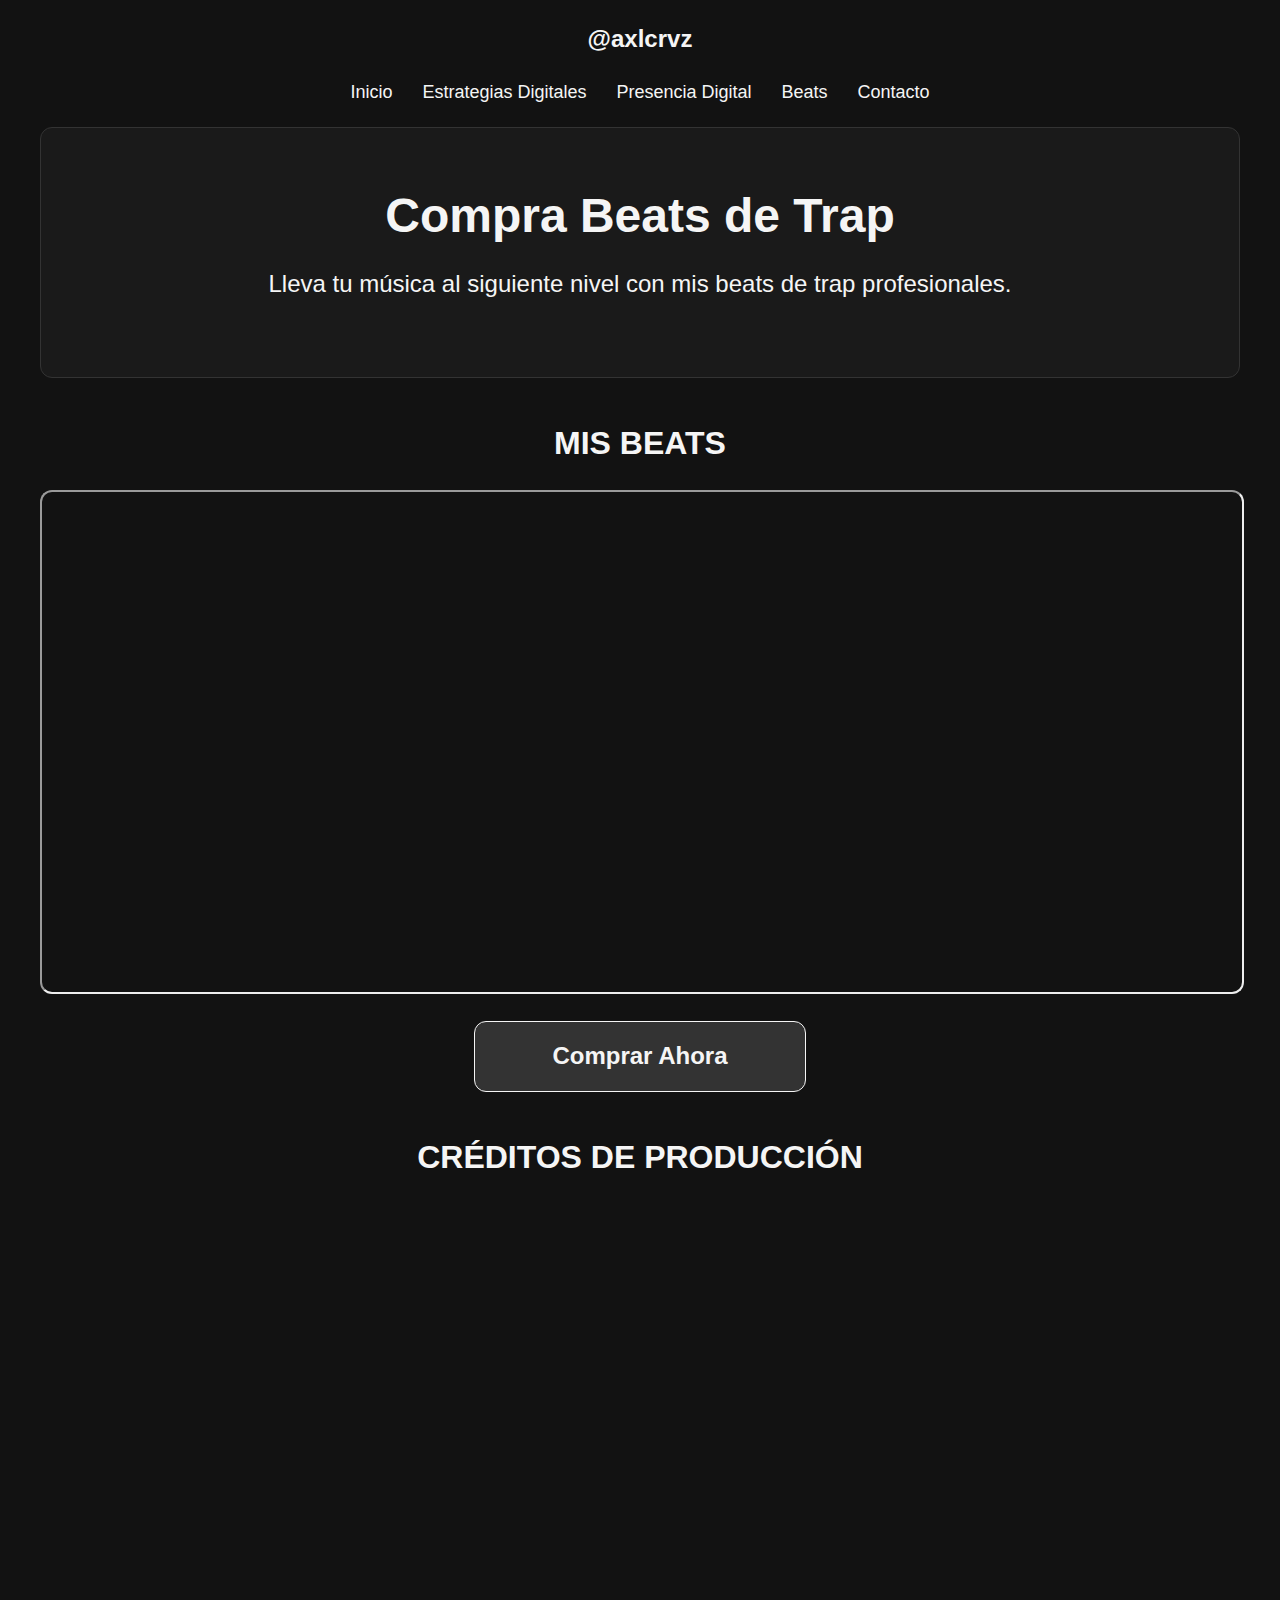
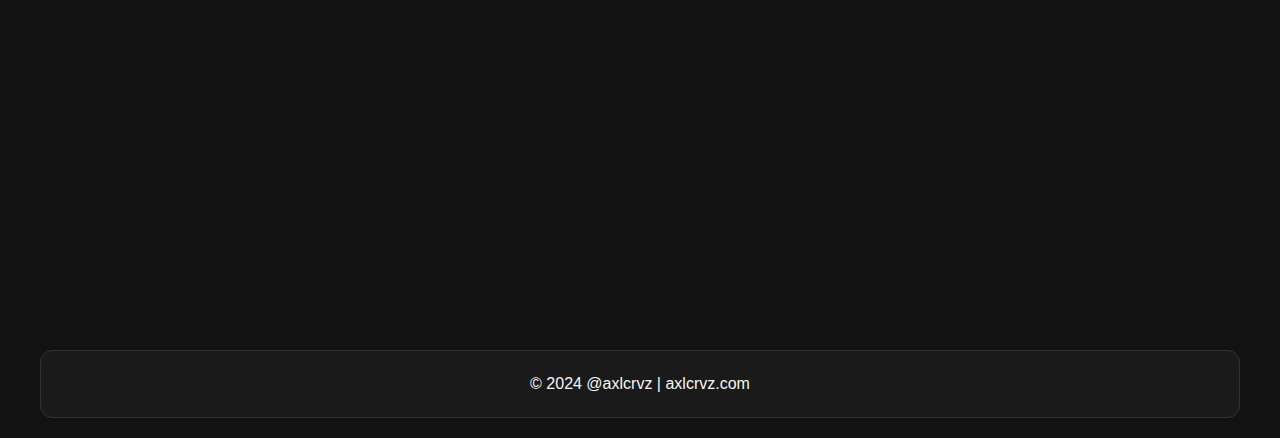
<file: beats.html>
<!DOCTYPE html>
<html lang="es">
<head>
    <meta charset="UTF-8">
    <meta name="viewport" content="width=device-width, initial-scale=1.0">
    <title>Beats</title>
  <link rel="stylesheet" href="styles.css">


</head>
<body>
    <div class="container">
                <!-- Profile Section -->
        <div class="profile">
            <h2>@axlcrvz</h2>
        </div>
                <!-- Navigation Section -->
        <nav class="nav">
            <a href="index.html">Inicio</a>
            <a href="estrategias-digitales.html">Estrategias Digitales</a>
            <a href="presencia-digital.html">Presencia Digital</a>
            <a href="beats.html">Beats</a>
            <a href="contacto.html">Contacto</a>
        </nav>
        <!-- Header Section -->
        <header class="header">
            <h1>Compra Beats de Trap</h1>
            <p>Lleva tu música al siguiente nivel con mis beats de trap profesionales.</p>
        </header>

        <!-- Beats Section -->
        <section>
            <h2 class="section-title">Mis Beats</h2>
            <div class="embed-container">
                <!-- Embed your beat marketplace profile link here -->
                <iframe style="border-radius:12px" src="https://player.beatstars.com/?storeId=100965" width="100%" height="500" style="max-width:100%;"> -- none -- </iframe>
            </div>
        </section>

        <!-- Call to Action Section -->
        <a href="https://api.whatsapp.com/send?phone=+5214421447791&text=¡Hola!%20Me%20interesa%20comprar%20un%20beat." class="cta-button">Comprar Ahora</a>

        <!-- Production Credits Section -->
        <section>
            <h2 class="section-title">Créditos de Producción</h2>
            <div class="embed-container">
                <!-- Embed your Spotify playlist link here -->
                <iframe style="border-radius:12px" src="https://open.spotify.com/embed/playlist/4v0XbpJbXsgPXzanIOo1yQ?utm_source=generator&theme=0" width="100%" height="700" frameBorder="0" allowfullscreen="" allow="autoplay; clipboard-write; encrypted-media; fullscreen; picture-in-picture" loading="lazy"></iframe>
            </div>
        </section>

       
        <!-- Footer Section -->
        <footer class="footer">
            <p>&copy; 2024 @axlcrvz | axlcrvz.com</p>
        </footer>
    </div>
</body>
</html>
</file>
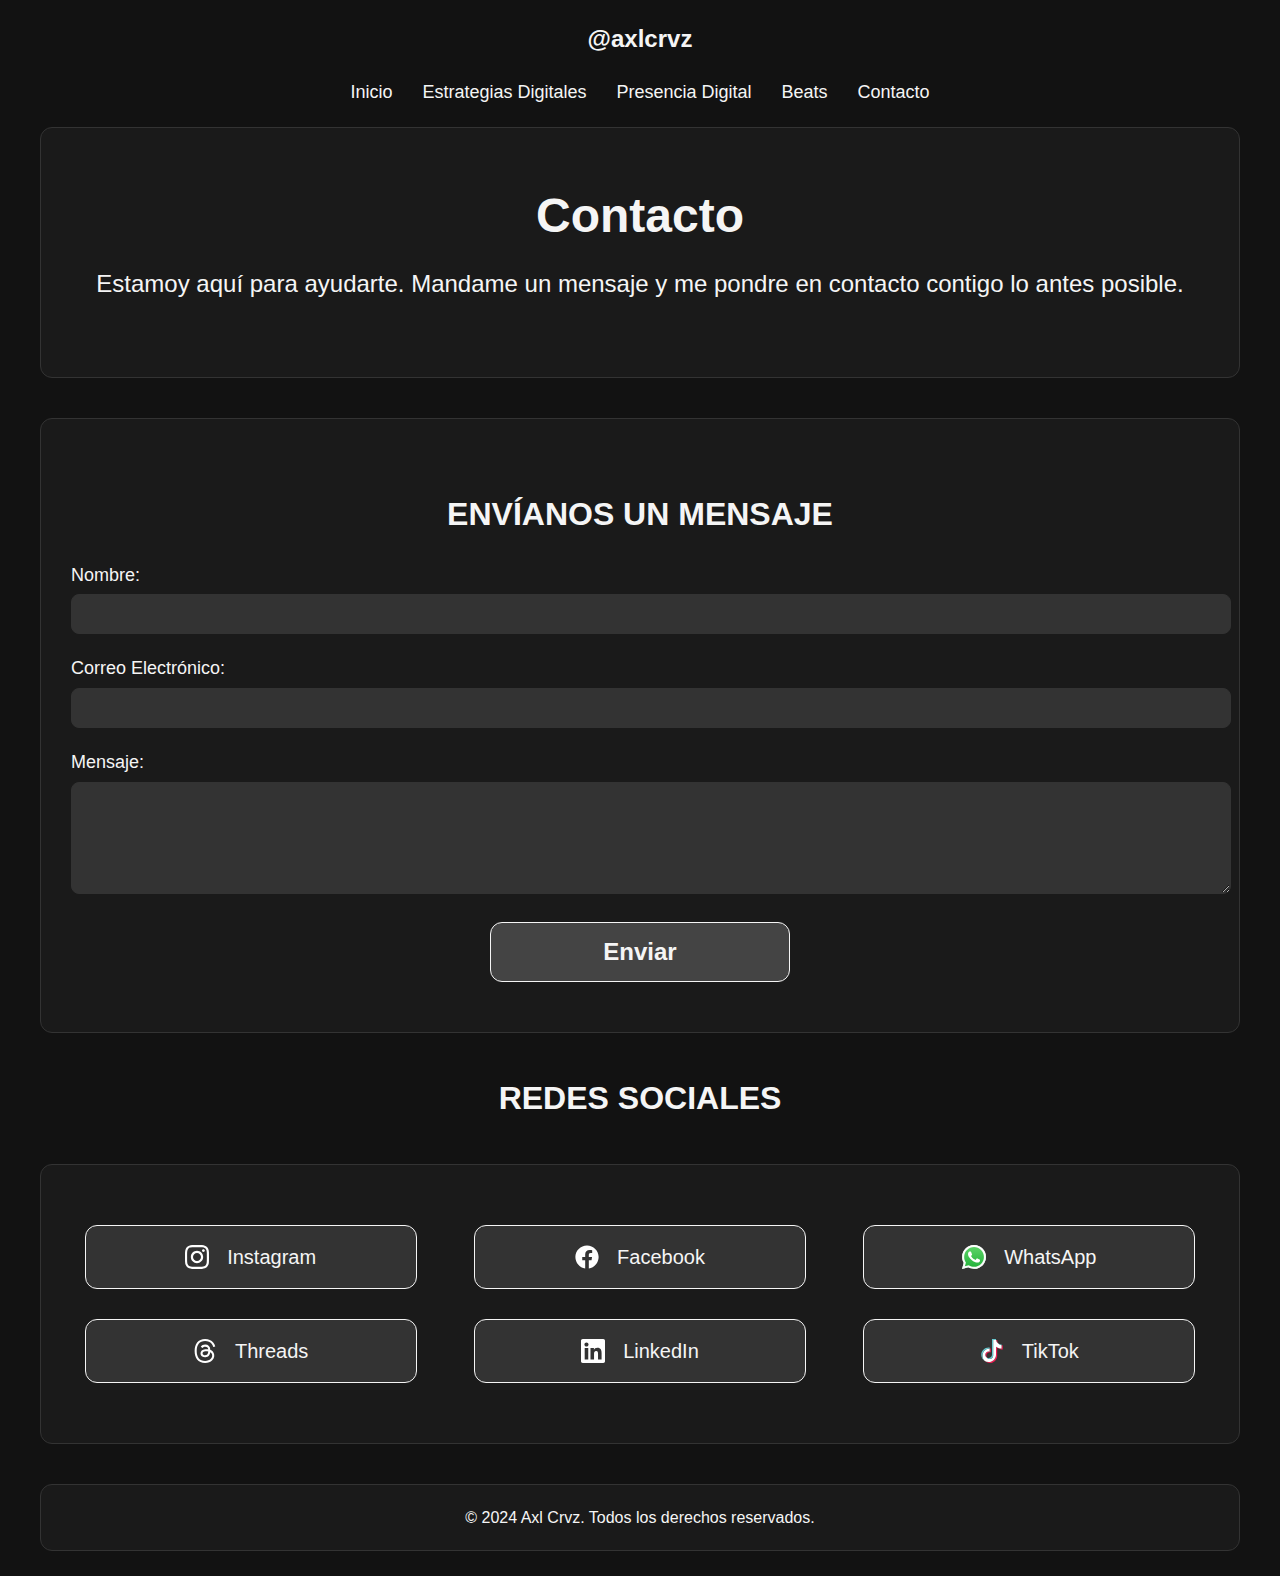
<file: contacto.html>
<!DOCTYPE html>
<html lang="es">
<head>
    <meta charset="UTF-8">
    <meta name="viewport" content="width=device-width, initial-scale=1.0">
    <title>Contacto</title>
    <link rel="stylesheet" href="styles.css">
    <style>
            .contact-form {
            background-color: #1a1a1a;
            border-radius: 12px;
            padding: 30px;
            margin: 40px 0;
            border: 1px solid #333;
        }
        .contact-form h2 {
            font-size: 32px;
            margin-bottom: 20px;
            color: #f5f5f5;
            text-align: center;
            text-transform: uppercase;
        }
        .form-group {
            margin-bottom: 20px;
        }
        .form-group label {
            display: block;
            font-size: 18px;
            margin-bottom: 5px;
            color: #f5f5f5;
        }
        .form-group input,
        .form-group textarea {
            width: 100%;
            padding: 10px;
            font-size: 16px;
            border: 1px solid #333;
            border-radius: 8px;
            background-color: #333;
            color: #f5f5f5;
        }
        .form-group input:focus,
        .form-group textarea:focus {
            outline: none;
            border-color: #555;
        }
        .cta-button {
            display: block;
            width: 100%;
            padding: 15px;
            text-align: center;
            background-color: #444;
            color: #f5f5f5;
            text-decoration: none;
            border-radius: 12px;
            font-size: 24px;
            font-weight: bold;
            border: 1px solid #f5f5f5;
            transition: background-color 0.3s ease;
        }
        .cta-button:hover {
            background-color: #555;
        }
        </style>
</head>
<body>
    <div class="container">
                        <!-- Profile Section -->
        <div class="profile">
            <h2>@axlcrvz</h2>
        </div>
                <nav class="nav">
            <a href="index.html">Inicio</a>
            <a href="estrategias-digitales.html">Estrategias Digitales</a>
            <a href="presencia-digital.html">Presencia Digital</a>
            <a href="beats.html">Beats</a>
            <a href="contacto.html">Contacto</a>
        </nav>
        <header class="header">
            <h1>Contacto</h1>
            <p>Estamoy aquí para ayudarte. Mandame un mensaje y me pondre en contacto contigo lo antes posible.</p>
        </header>

        <section class="contact-form">
            <h2 class="section-title">Envíanos un mensaje</h2>
            <form action="mailto:tuemail@ejemplo.com" method="post" enctype="text/plain">
                <div class="form-group">
                    <label for="name">Nombre:</label>
                    <input type="text" id="name" name="name" required>
                </div>
                <div class="form-group">
                    <label for="email">Correo Electrónico:</label>
                    <input type="email" id="email" name="email" required>
                </div>
                <div class="form-group">
                    <label for="message">Mensaje:</label>
                    <textarea id="message" name="message" rows="5" required></textarea>
                </div>
                <button type="submit" class="cta-button">Enviar</button>
            </form>
            </section>

                <!-- Social Media Section -->
        <section>
            <h2 class="section-title">REDES SOCIALES</h2>
        </section>

                <section class="socials">
            <a href="https://www.instagram.com/axlcrvz" target="_blank" class="social-button"><img class="icon" src="icons/instagram.svg">Instagram</a>
            <a href="https://www.facebook.com/axlcrvz" target="_blank" class="social-button"><img class="icon" src="icons/facebook.svg">Facebook</a>
            <a href="https://wa.me/1234567890" target="_blank" class="social-button"><img class="icon" src="icons/whatsapp.svg">WhatsApp</a>
            <a href="https://www.threads.net/axlcrvz" target="_blank" class="social-button"><img class="icon" src="icons/threads.svg">Threads</a>
            <a href="https://www.linkedin.com/in/axlcrvz" target="_blank" class="social-button"><img class="icon" src="icons/linkedin.svg">LinkedIn</a>
            <a href="https://www.tiktok.com/@axlcrvz" target="_blank" class="social-button"><img class="icon" src="icons/tiktok.svg">TikTok</a>
        </section>

        <footer class="footer">
            <p>&copy; 2024 Axl Crvz. Todos los derechos reservados.</p>
        </footer>
    </div>

</body>
</html>
</file>
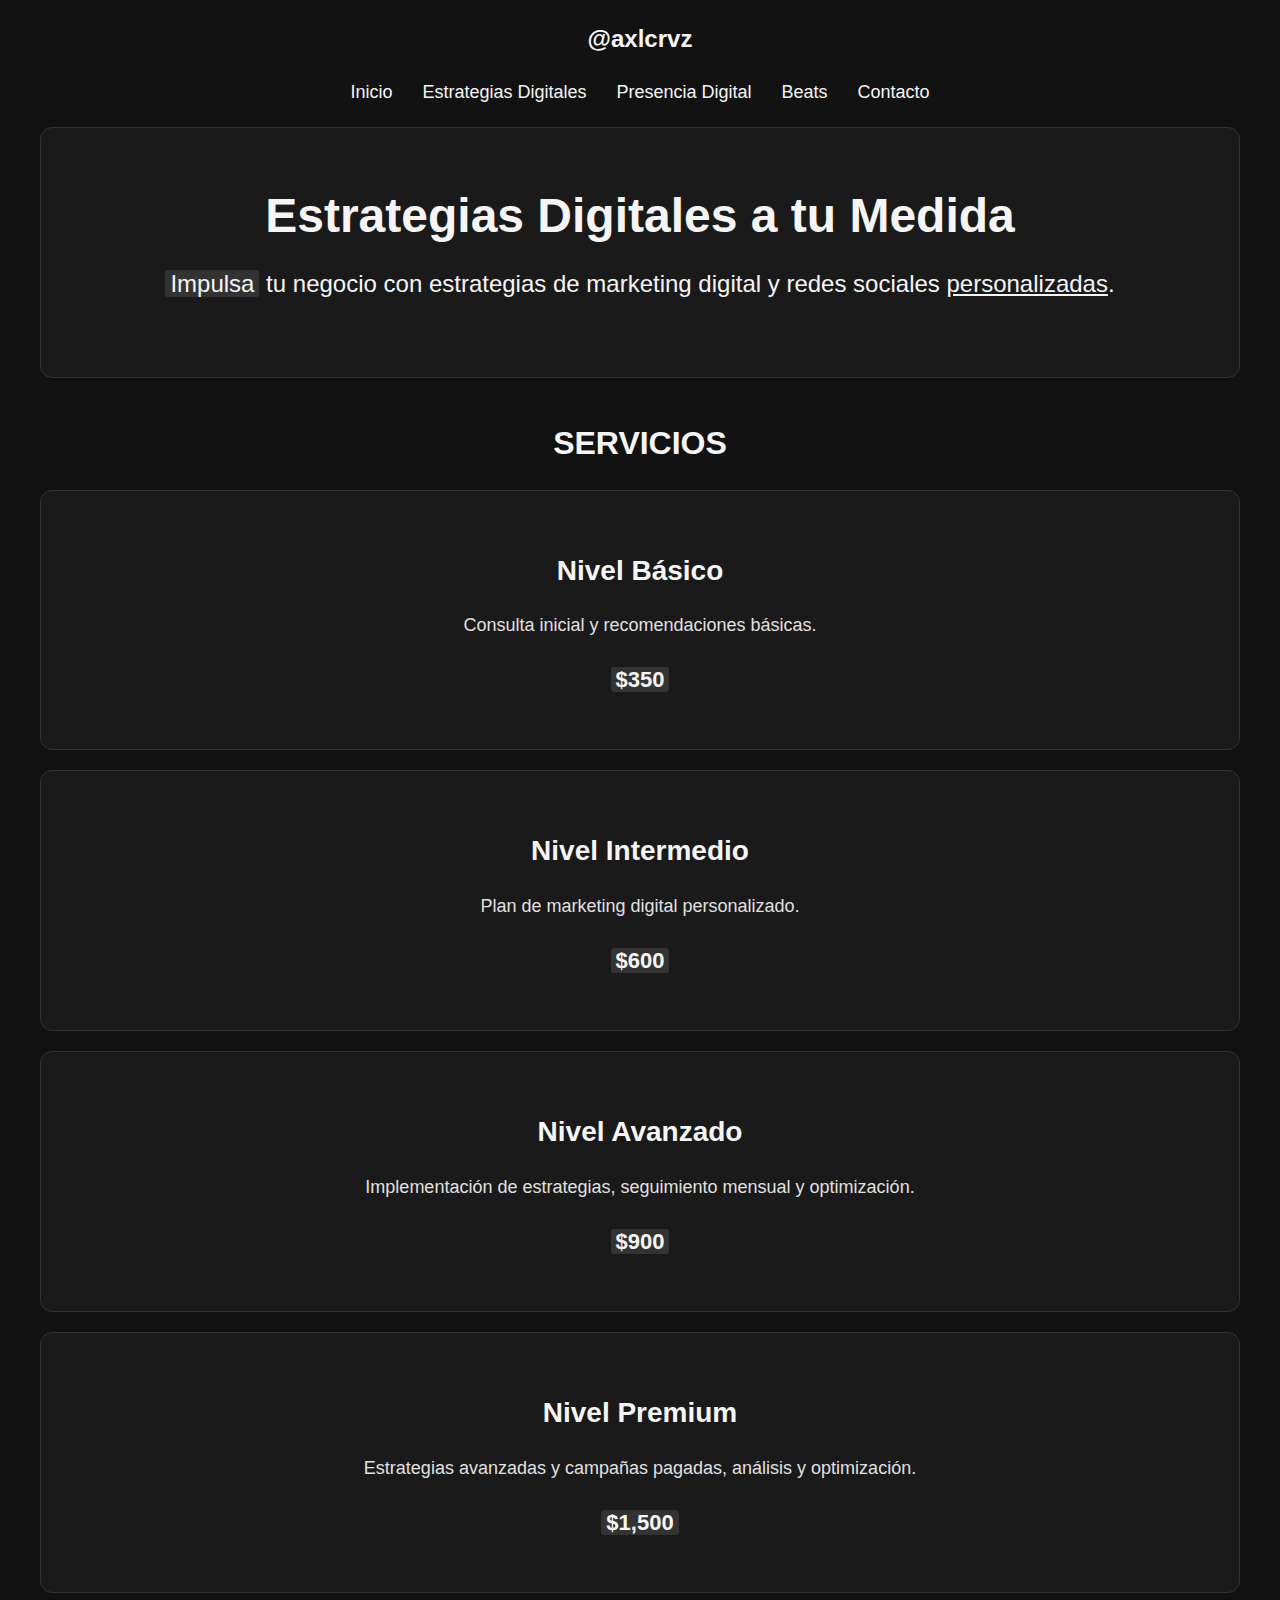
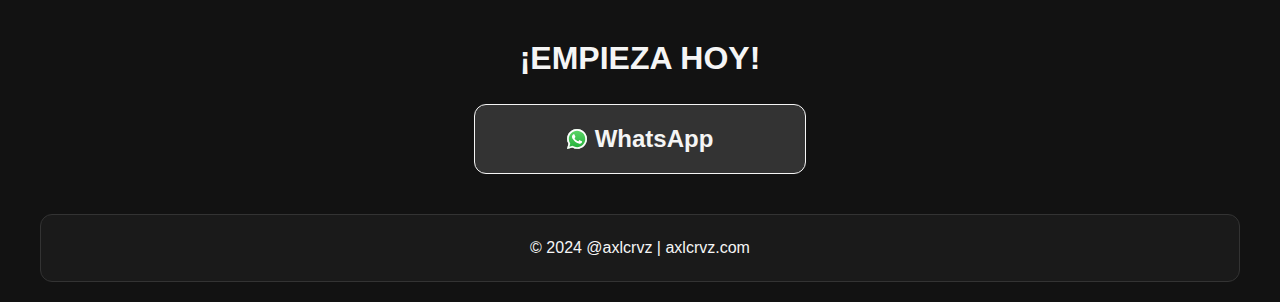
<file: estrategias-digitales.html>
<!DOCTYPE html>
<html lang="es">
<head>
    <meta charset="UTF-8">
    <meta name="viewport" content="width=device-width, initial-scale=1.0">
    <title>Estrategias Digitales a tu Medida</title>
    <link rel="stylesheet" href="styles.css">
</head>
<body>
    <div class="container">
        <!-- Profile Section -->
        <div class="profile">
            <h2>@axlcrvz</h2>
        </div>
                <!-- Navigation Section -->
        <nav class="nav">
            <a href="index.html">Inicio</a>
            <a href="estrategias-digitales.html">Estrategias Digitales</a>
            <a href="presencia-digital.html">Presencia Digital</a>
            <a href="beats.html">Beats</a>
            <a href="contacto.html">Contacto</a>
        </nav>
        <!-- Header Section -->
        <header class="header">
            <h1>Estrategias Digitales a tu Medida</h1>
            <p><span class="highlight">Impulsa</span> tu negocio con estrategias de marketing digital y redes sociales <span class="underline">personalizadas</span>.</p>
        </header>

        <!-- Services Section -->
        <section>
            <h2 class="section-title">Servicios</h2>
            <div class="service">
                <h3 class="service-title">Nivel Básico</h3>
                <p class="service-description">Consulta inicial y recomendaciones básicas.</p>
                <p class="service-price"><span class="highlight">$350</span></p>
            </div>
            <div class="service">
                <h3 class="service-title">Nivel Intermedio</h3>
                <p class="service-description">Plan de marketing digital personalizado.</p>
                <p class="service-price"><span class="highlight">$600</span></p>
            </div>
            <div class="service">
                <h3 class="service-title">Nivel Avanzado</h3>
                <p class="service-description">Implementación de estrategias, seguimiento mensual y optimización.</p>
                <p class="service-price"><span class="highlight">$900</span></p>
            </div>
            <div class="service">
                <h3 class="service-title">Nivel Premium</h3>
                <p class="service-description">Estrategias avanzadas y campañas pagadas, análisis y optimización.</p>
                <p class="service-price"><span class="highlight">$1,500</span></p>
            </div>
        </section>

        <!-- Call to Action Section -->
        <section>
            <h2 class="section-title">¡EMPIEZA HOY!</h2>
            <a href="mailto:info@tuempresa.com" class="cta-button"><img class="icon" src="icons/whatsapp.svg">WhatsApp</a>
        </section>

        <!-- Footer Section -->
        <footer class="footer">
            <p>&copy; 2024 @axlcrvz | axlcrvz.com</p>
        </footer>
    </div>
</body>
</html>
</file>
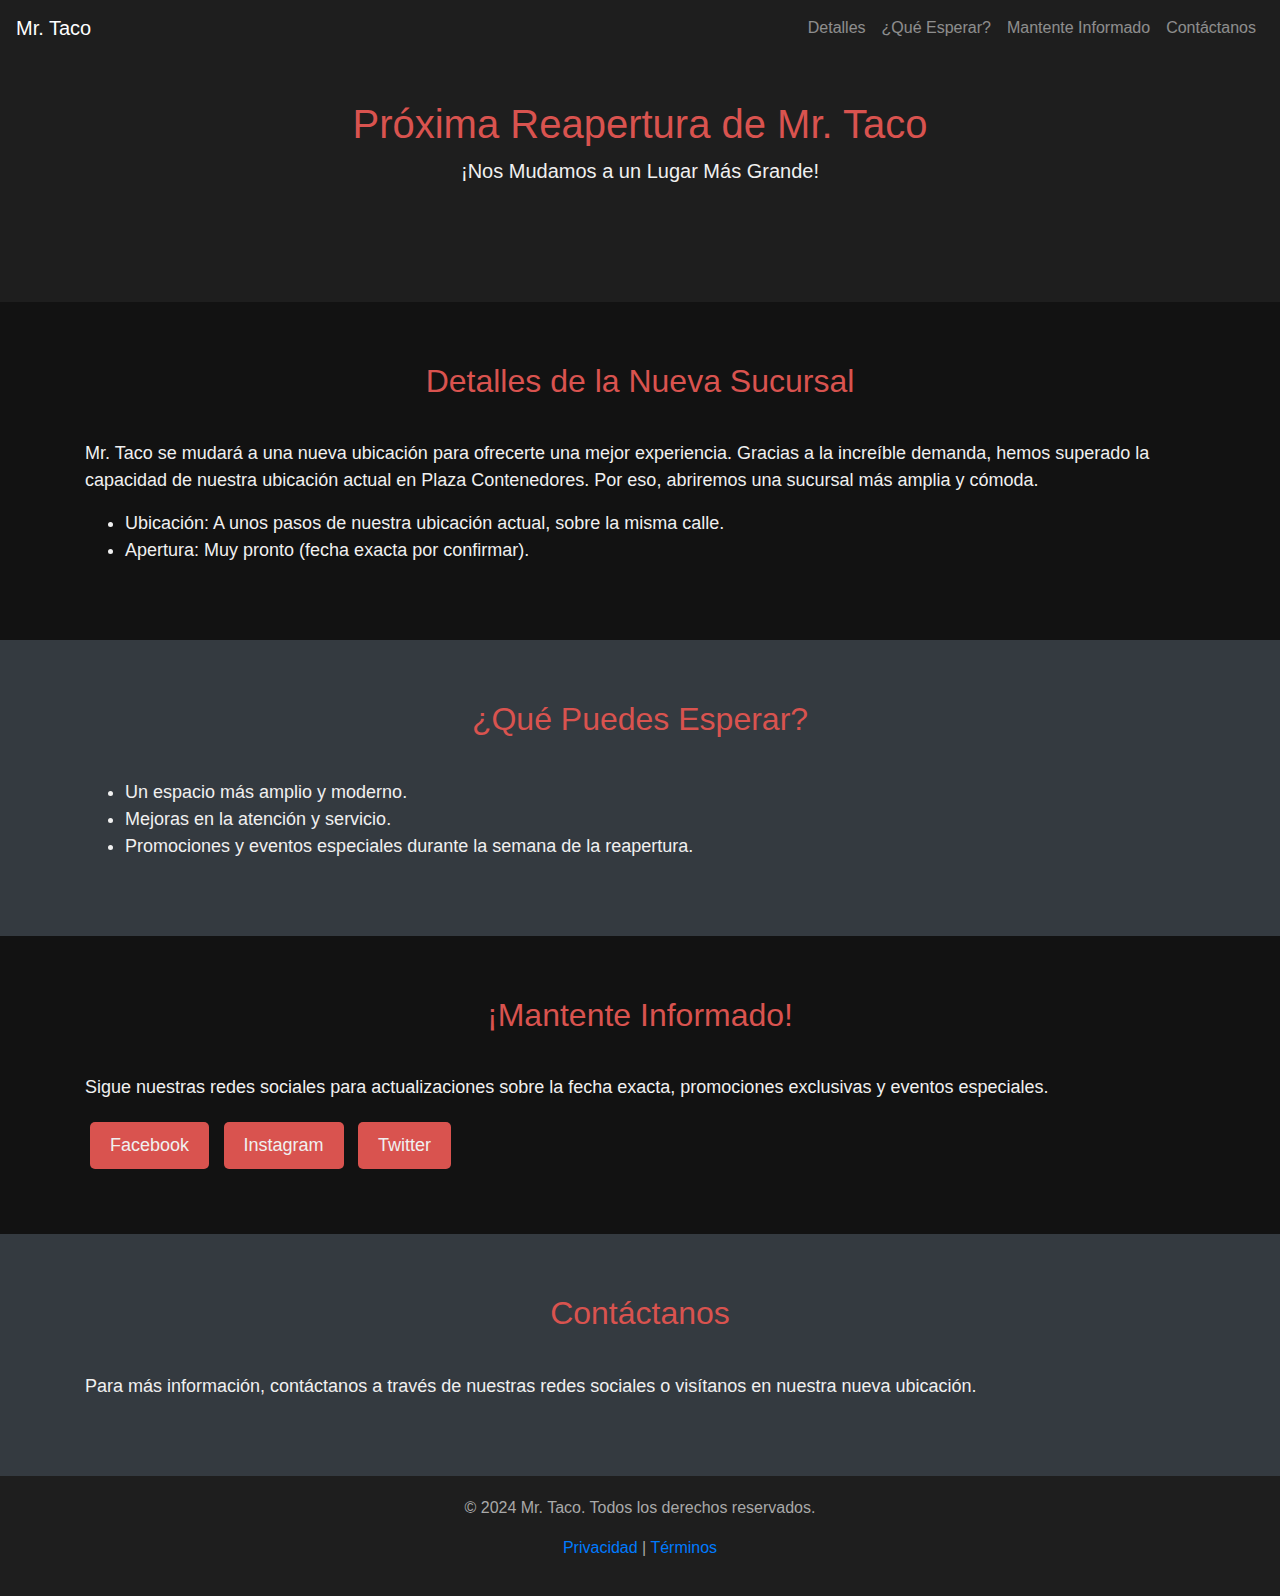
<file: mrtaco.html>
<!DOCTYPE html>
<html lang="es">
<head>
    <meta charset="UTF-8">
    <meta name="viewport" content="width=device-width, initial-scale=1.0">
    <title>Próxima Reapertura de Mr. Taco</title>
    <link rel="stylesheet" href="https://stackpath.bootstrapcdn.com/bootstrap/4.5.2/css/bootstrap.min.css">
    <style>
        body {
            background-color: #121212;
            color: #f0f0f0;
            font-family: -apple-system, BlinkMacSystemFont, 'Segoe UI', Roboto, Helvetica, Arial, sans-serif;
        }
        .navbar {
            background-color: #1e1e1e;
        }
        .navbar-brand {
            color: #d9534f;
        }
        .navbar-nav .nav-link {
            color: #f0f0f0;
        }
        .hero {
            background-color: #1e1e1e;
            padding: 100px 0;
            text-align: center;
        }
        .hero h1 {
            color: #d9534f;
        }
        .section {
            padding: 60px 0;
        }
        .section h2 {
            color: #d9534f;
            margin-bottom: 40px;
            text-align: center;
        }
        .section p, .section ul {
            font-size: 18px;
        }
        .social-media a {
            display: inline-block;
            padding: 10px 20px;
            margin: 5px;
            color: #f0f0f0;
            background-color: #d9534f;
            border-radius: 5px;
            text-decoration: none;
            font-size: 18px;
            transition: background-color 0.3s;
        }
        .social-media a:hover {
            background-color: #c9473c;
        }
        footer {
            background-color: #1e1e1e;
            padding: 20px;
            text-align: center;
        }
        footer p {
            color: #a9a9a9;
        }
    </style>
</head>
<body data-spy="scroll" data-target="#navbar" data-offset="70">
    <nav class="navbar navbar-expand-lg navbar-dark fixed-top" id="navbar">
        <a class="navbar-brand" href="#">Mr. Taco</a>
        <button class="navbar-toggler" type="button" data-toggle="collapse" data-target="#navbarNav" aria-controls="navbarNav" aria-expanded="false" aria-label="Toggle navigation">
            <span class="navbar-toggler-icon"></span>
        </button>
        <div class="collapse navbar-collapse" id="navbarNav">
            <ul class="navbar-nav ml-auto">
                <li class="nav-item"><a class="nav-link" href="#details">Detalles</a></li>
                <li class="nav-item"><a class="nav-link" href="#expect">¿Qué Esperar?</a></li>
                <li class="nav-item"><a class="nav-link" href="#stay-informed">Mantente Informado</a></li>
                <li class="nav-item"><a class="nav-link" href="#contact">Contáctanos</a></li>
            </ul>
        </div>
    </nav>

    <div class="hero" id="hero">
        <div class="container">
            <h1>Próxima Reapertura de Mr. Taco</h1>
            <p class="lead">¡Nos Mudamos a un Lugar Más Grande!</p>
        </div>
    </div>

    <div class="section" id="details">
        <div class="container">
            <h2>Detalles de la Nueva Sucursal</h2>
            <p>Mr. Taco se mudará a una nueva ubicación para ofrecerte una mejor experiencia. Gracias a la <span class="highlight">increíble demanda</span>, hemos superado la capacidad de nuestra ubicación actual en Plaza Contenedores. Por eso, abriremos una <span class="highlight">sucursal más amplia y cómoda</span>.</p>
            <ul>
                <li><span class="bold underline">Ubicación:</span> A unos pasos de nuestra ubicación actual, sobre la misma calle.</li>
                <li><span class="bold underline">Apertura:</span> Muy pronto (fecha exacta por confirmar).</li>
            </ul>
        </div>
    </div>

    <div class="section bg-dark" id="expect">
        <div class="container">
            <h2>¿Qué Puedes Esperar?</h2>
            <ul>
                <li>Un espacio más <span class="highlight">amplio y moderno</span>.</li>
                <li>Mejoras en la <span class="highlight">atención y servicio</span>.</li>
                <li><span class="highlight">Promociones</span> y <span class="highlight">eventos especiales</span> durante la semana de la reapertura.</li>
            </ul>
        </div>
    </div>

    <div class="section" id="stay-informed">
        <div class="container">
            <h2>¡Mantente Informado!</h2>
            <p>Sigue nuestras redes sociales para actualizaciones sobre la fecha exacta, promociones exclusivas y eventos especiales.</p>
            <div class="social-media">
                <a href="https://facebook.com" target="_blank">Facebook</a>
                <a href="https://instagram.com" target="_blank">Instagram</a>
                <a href="https://twitter.com" target="_blank">Twitter</a>
            </div>
        </div>
    </div>

    <div class="section bg-dark" id="contact">
        <div class="container">
            <h2>Contáctanos</h2>
            <p>Para más información, contáctanos a través de nuestras redes sociales o visítanos en nuestra nueva ubicación.</p>
        </div>
    </div>

    <footer>
        <p>&copy; 2024 Mr. Taco. Todos los derechos reservados.</p>
        <p><a href="#">Privacidad</a> | <a href="#">Términos</a></p>
    </footer>

    <script src="https://code.jquery.com/jquery-3.5.1.slim.min.js"></script>
    <script src="https://cdn.jsdelivr.net/npm/@popperjs/core@2.5.4/dist/umd/popper.min.js"></script>
    <script src="https://stackpath.bootstrapcdn.com/bootstrap/4.5.2/js/bootstrap.min.js"></script>
</body>
</html>
</file>
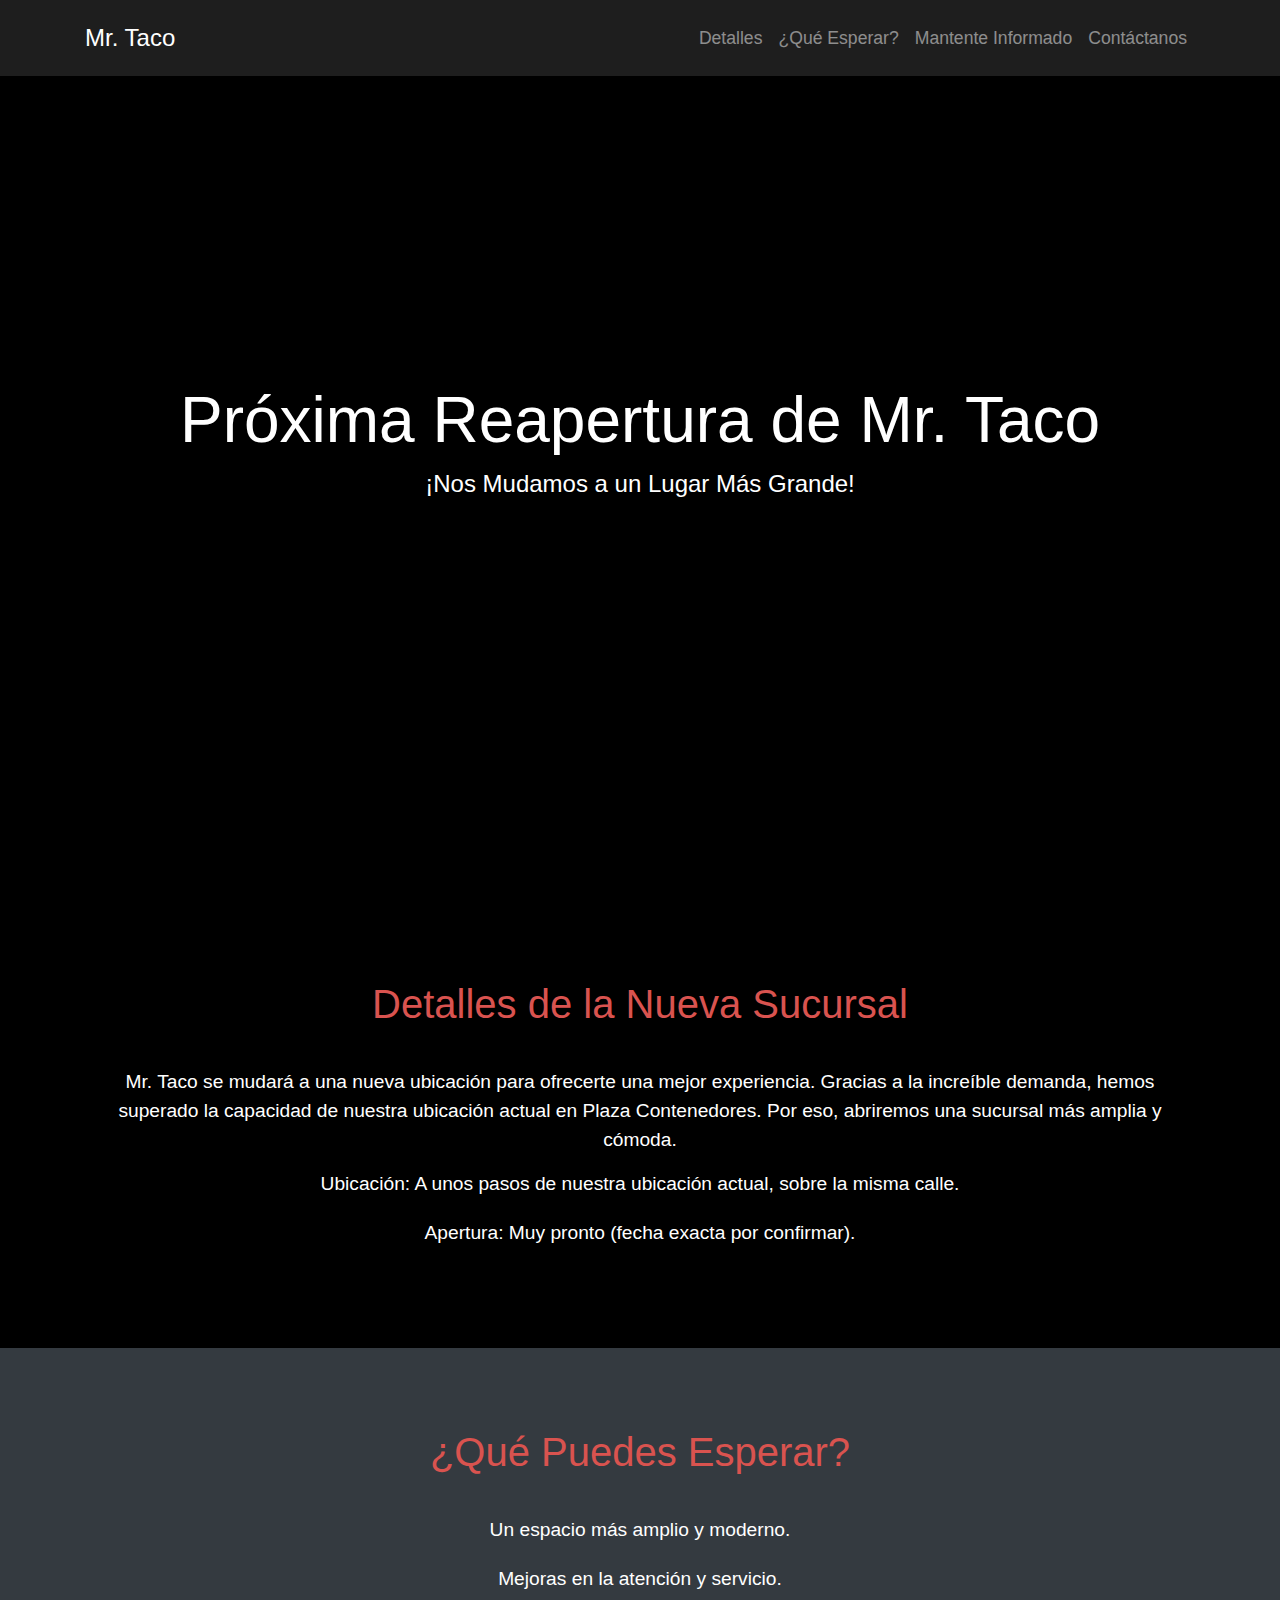
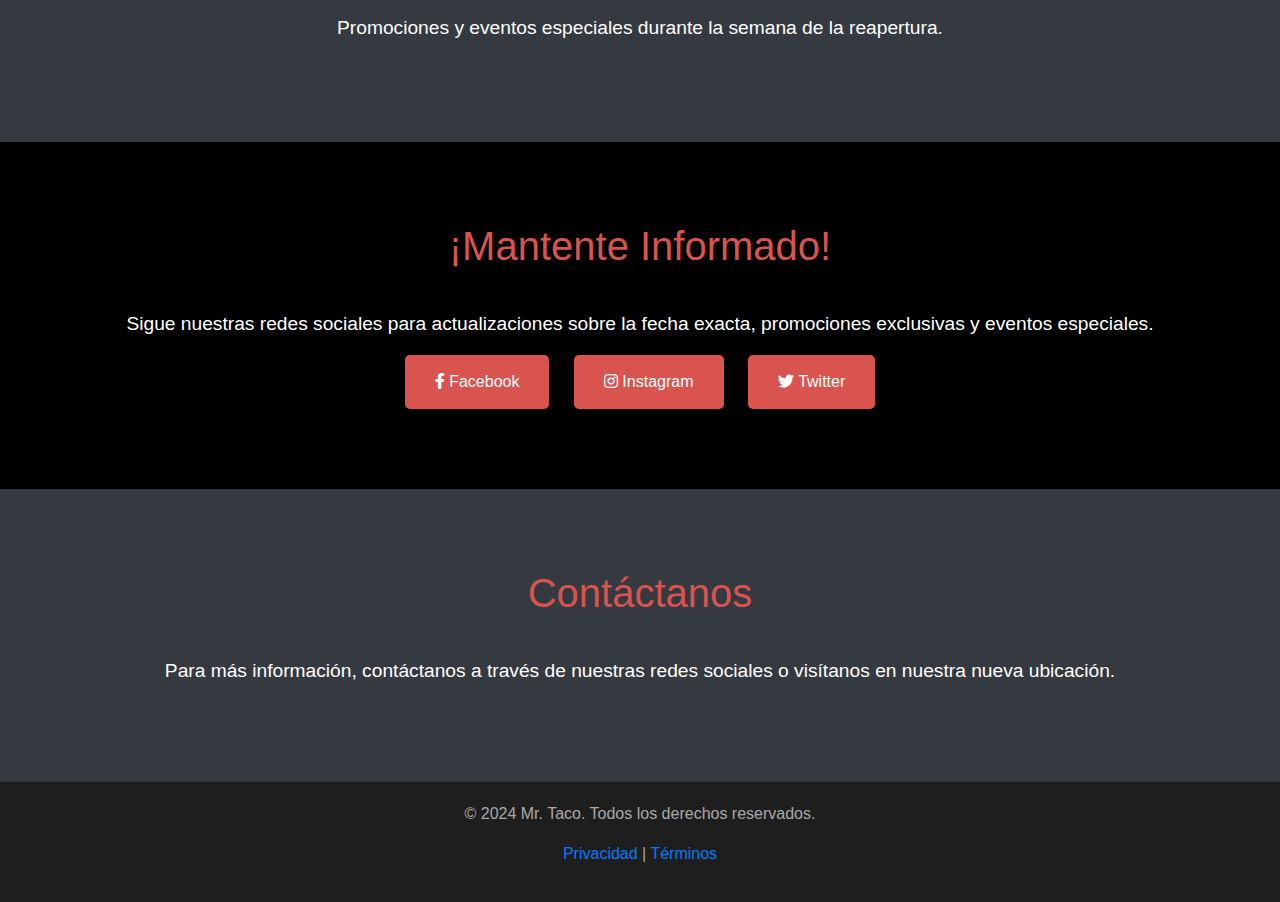
<file: mrtaco2.html>
<!DOCTYPE html>
<html lang="es">
<head>
    <meta charset="UTF-8">
    <meta name="viewport" content="width=device-width, initial-scale=1.0">
    <title>Próxima Reapertura de Mr. Taco</title>
    <link rel="stylesheet" href="https://cdnjs.cloudflare.com/ajax/libs/font-awesome/5.15.3/css/all.min.css">
    <link rel="stylesheet" href="https://stackpath.bootstrapcdn.com/bootstrap/4.5.2/css/bootstrap.min.css">
    <style>
        body {
            background-color: #000;
            color: #fff;
            font-family: 'Helvetica Neue', Helvetica, Arial, sans-serif;
        }
        .navbar {
            background-color: #1e1e1e;
            padding: 15px 0;
        }
        .navbar-brand {
            color: #d9534f;
            font-size: 1.5rem;
        }
        .navbar-nav .nav-link {
            color: #f0f0f0;
            font-size: 1.1rem;
        }
        .hero {
            background: url('https://via.placeholder.com/1920x1080') no-repeat center center;
            background-size: cover;
            height: 100vh;
            display: flex;
            align-items: center;
            justify-content: center;
            text-align: center;
        }
        .hero h1 {
            color: #fff;
            font-size: 4rem;
            text-shadow: 2px 2px 4px rgba(0, 0, 0, 0.8);
        }
        .hero p {
            font-size: 1.5rem;
        }
        .section {
            padding: 80px 0;
            text-align: center;
        }
        .section h2 {
            color: #d9534f;
            margin-bottom: 40px;
            font-size: 2.5rem;
        }
        .section p, .section ul {
            font-size: 1.2rem;
        }
        .section ul {
            list-style: none;
            padding: 0;
        }
        .section ul li {
            margin-bottom: 20px;
        }
        .social-media a {
            display: inline-block;
            margin: 0 10px;
            padding: 15px 30px;
            color: #fff;
            background-color: #d9534f;
            border-radius: 5px;
            text-decoration: none;
            transition: background-color 0.3s;
        }
        .social-media a:hover {
            background-color: #c7473c;
        }
        footer {
            background-color: #1e1e1e;
            padding: 20px;
            text-align: center;
        }
        footer p {
            color: #a9a9a9;
        }
    </style>
</head>
<body data-spy="scroll" data-target="#navbar" data-offset="70">
    <nav class="navbar navbar-expand-lg navbar-dark fixed-top" id="navbar">
        <div class="container">
            <a class="navbar-brand" href="#">Mr. Taco</a>
            <button class="navbar-toggler" type="button" data-toggle="collapse" data-target="#navbarNav" aria-controls="navbarNav" aria-expanded="false" aria-label="Toggle navigation">
                <span class="navbar-toggler-icon"></span>
            </button>
            <div class="collapse navbar-collapse" id="navbarNav">
                <ul class="navbar-nav ml-auto">
                    <li class="nav-item"><a class="nav-link" href="#details">Detalles</a></li>
                    <li class="nav-item"><a class="nav-link" href="#expect">¿Qué Esperar?</a></li>
                    <li class="nav-item"><a class="nav-link" href="#stay-informed">Mantente Informado</a></li>
                    <li class="nav-item"><a class="nav-link" href="#contact">Contáctanos</a></li>
                </ul>
            </div>
        </div>
    </nav>

    <div class="hero" id="hero">
        <div class="container">
            <h1>Próxima Reapertura de Mr. Taco</h1>
            <p class="lead">¡Nos Mudamos a un Lugar Más Grande!</p>
        </div>
    </div>

    <div class="section" id="details">
        <div class="container">
            <h2>Detalles de la Nueva Sucursal</h2>
            <p>Mr. Taco se mudará a una nueva ubicación para ofrecerte una mejor experiencia. Gracias a la <span class="highlight">increíble demanda</span>, hemos superado la capacidad de nuestra ubicación actual en Plaza Contenedores. Por eso, abriremos una <span class="highlight">sucursal más amplia y cómoda</span>.</p>
            <ul>
                <li><span class="bold underline">Ubicación:</span> A unos pasos de nuestra ubicación actual, sobre la misma calle.</li>
                <li><span class="bold underline">Apertura:</span> Muy pronto (fecha exacta por confirmar).</li>
            </ul>
        </div>
    </div>

    <div class="section bg-dark" id="expect">
        <div class="container">
            <h2>¿Qué Puedes Esperar?</h2>
            <ul>
                <li>Un espacio más <span class="highlight">amplio y moderno</span>.</li>
                <li>Mejoras en la <span class="highlight">atención y servicio</span>.</li>
                <li><span class="highlight">Promociones</span> y <span class="highlight">eventos especiales</span> durante la semana de la reapertura.</li>
            </ul>
        </div>
    </div>

    <div class="section" id="stay-informed">
        <div class="container">
            <h2>¡Mantente Informado!</h2>
            <p>Sigue nuestras redes sociales para actualizaciones sobre la fecha exacta, promociones exclusivas y eventos especiales.</p>
            <div class="social-media">
                <a href="https://facebook.com" target="_blank"><i class="fab fa-facebook-f"></i> Facebook</a>
                <a href="https://instagram.com" target="_blank"><i class="fab fa-instagram"></i> Instagram</a>
                <a href="https://twitter.com" target="_blank"><i class="fab fa-twitter"></i> Twitter</a>
            </div>
        </div>
    </div>

    <div class="section bg-dark" id="contact">
        <div class="container">
            <h2>Contáctanos</h2>
            <p>Para más información, contáctanos a través de nuestras redes sociales o visítanos en nuestra nueva ubicación.</p>
        </div>
    </div>

    <footer>
        <p>&copy; 2024 Mr. Taco. Todos los derechos reservados.</p>
        <p><a href="#">Privacidad</a> | <a href="#">Términos</a></p>
    </footer>

    <script src="https://code.jquery.com/jquery-3.5.1.slim.min.js"></script>
    <script src="https://cdn.jsdelivr.net/npm/@popperjs/core@2.5.4/dist/umd/popper.min.js"></script>
    <script src="https://stackpath.bootstrapcdn.com/bootstrap/4.5.2/js/bootstrap.min.js"></script>
</body>
</html>
</file>
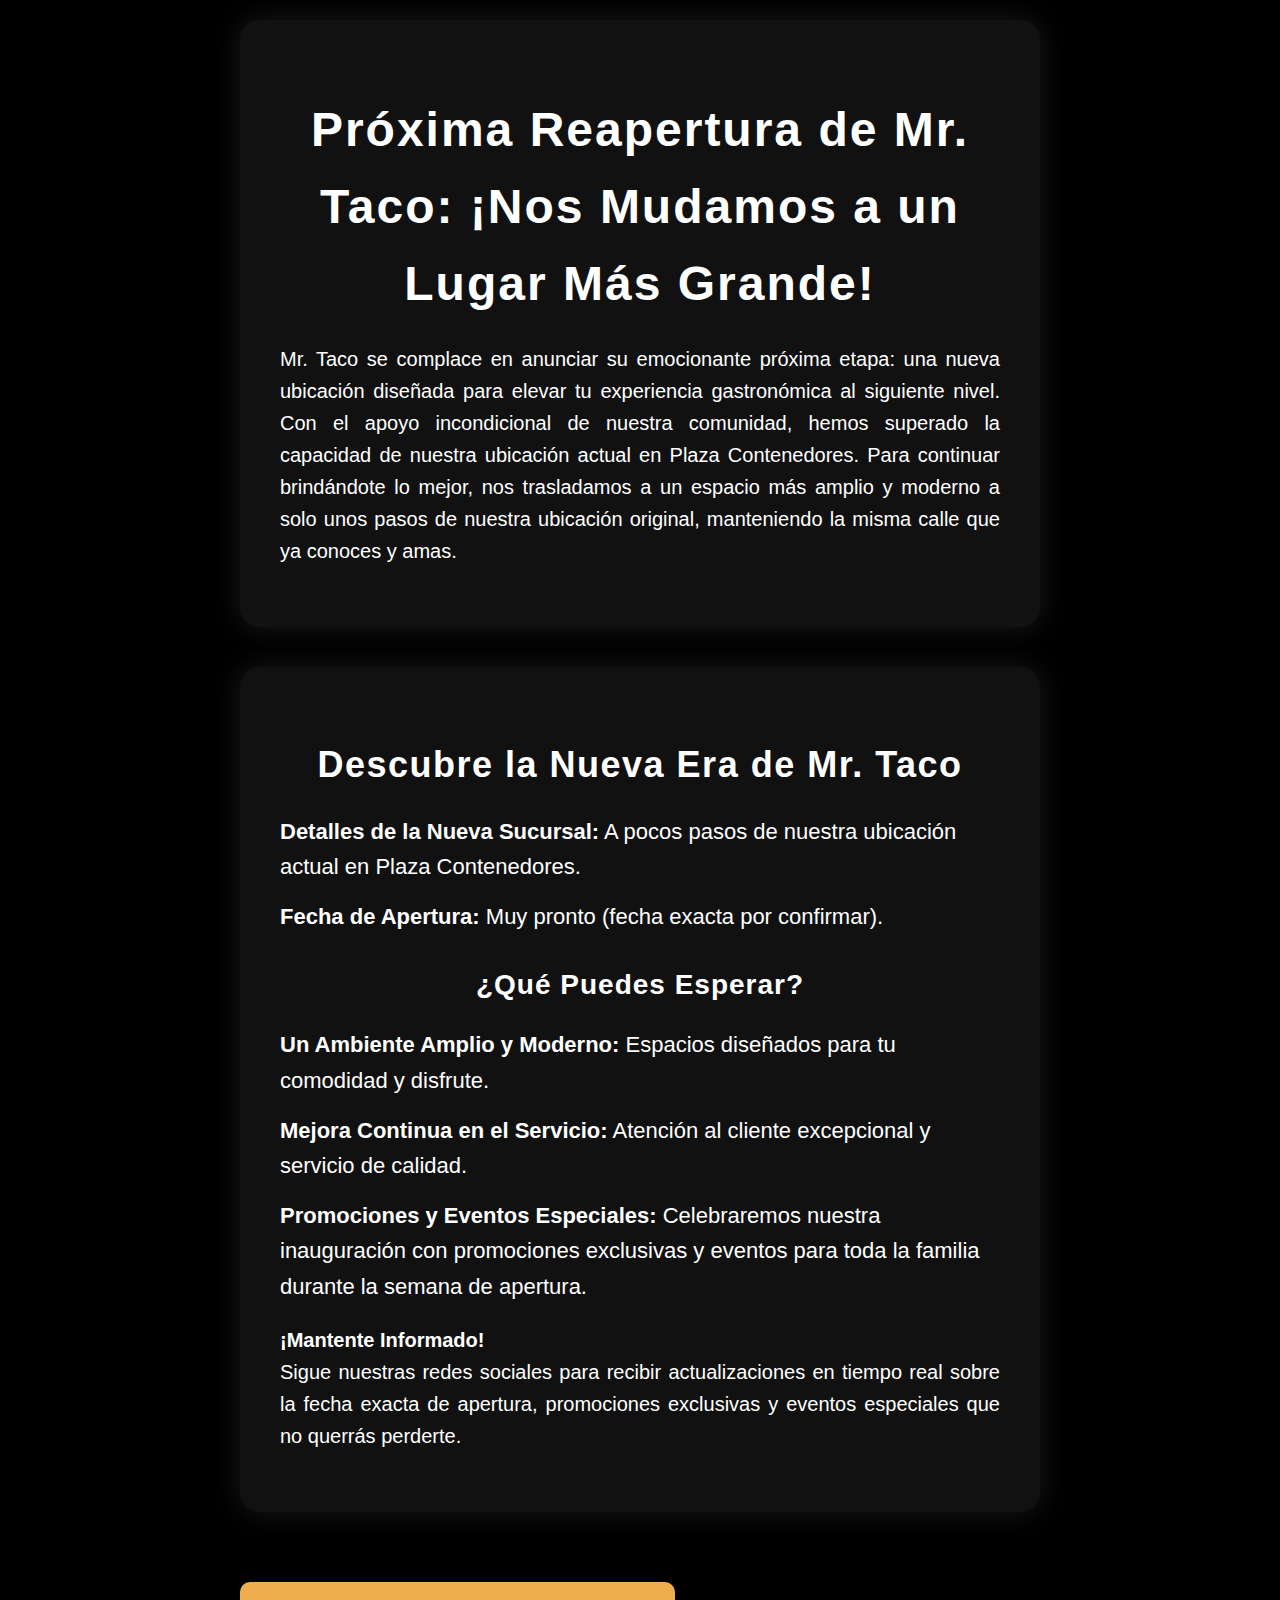
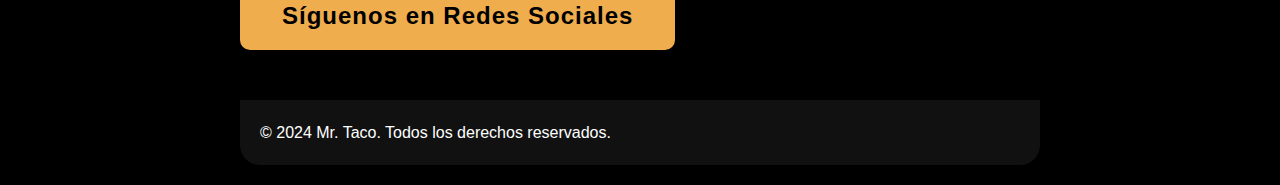
<file: mrtaco3.html>
<!DOCTYPE html>
<html lang="es">
<head>
    <meta charset="UTF-8">
    <meta name="viewport" content="width=device-width, initial-scale=1.0">
    <title>Próxima Reapertura de Mr. Taco - ¡Nos Mudamos!</title>
    <style>
        body {
            font-family: "Arial", sans-serif;
            line-height: 1.6;
            background-color: #000000;
            color: #ffffff;
            margin: 0;
            padding: 0;
        }
        .container {
            max-width: 800px;
            margin: 0 auto;
            padding: 20px;
        }
        .section {
            background-color: #111111;
            padding: 40px;
            border-radius: 20px;
            margin-bottom: 40px;
            box-shadow: 0 0 30px rgba(255, 255, 255, 0.1);
        }
        h1, h2, h3 {
            color: #ffffff;
            font-weight: bold;
            margin-bottom: 20px;
            text-align: center;
        }
        h1 {
            font-size: 48px;
            letter-spacing: 2px;
        }
        h2 {
            font-size: 36px;
            letter-spacing: 1.5px;
        }
        h3 {
            font-size: 28px;
            letter-spacing: 1px;
        }
        p {
            font-size: 20px;
            margin-bottom: 20px;
            text-align: justify;
        }
        ul {
            list-style-type: none;
            padding: 0;
            text-align: left;
            margin-bottom: 20px;
        }
        ul li {
            margin-bottom: 15px;
            font-size: 22px;
        }
        .cta-button {
            display: inline-block;
            background-color: #f0ad4e;
            color: #000000;
            font-size: 24px;
            font-weight: bold;
            text-decoration: none;
            padding: 20px 40px;
            border-radius: 10px;
            transition: background-color 0.3s ease;
            letter-spacing: 1px;
            margin-top: 30px;
            text-align: center;
            line-height: 1;
            border: 2px solid #f0ad4e;
        }
        .cta-button:hover {
            background-color: #e89e3e;
        }
        .footer {
            background-color: #111111;
            padding: 20px;
            text-align: center;
            margin-top: 50px;
            border-radius: 0 0 20px 20px;
        }
        .footer p {
            font-size: 16px;
            margin: 0;
            color: #ffffff;
        }
    </style>
</head>
<body>
    <div class="container">
        <div class="section">
            <h1>Próxima Reapertura de Mr. Taco: ¡Nos Mudamos a un Lugar Más Grande!</h1>
            
            <p>Mr. Taco se complace en anunciar su emocionante próxima etapa: una nueva ubicación diseñada para elevar tu experiencia gastronómica al siguiente nivel. Con el apoyo incondicional de nuestra comunidad, hemos superado la capacidad de nuestra ubicación actual en Plaza Contenedores. Para continuar brindándote lo mejor, nos trasladamos a un espacio más amplio y moderno a solo unos pasos de nuestra ubicación original, manteniendo la misma calle que ya conoces y amas.</p>
        </div>
        
        <div class="section">
            <h2>Descubre la Nueva Era de Mr. Taco</h2>
            
            <ul>
                <li><strong>Detalles de la Nueva Sucursal:</strong> A pocos pasos de nuestra ubicación actual en Plaza Contenedores.</li>
                <li><strong>Fecha de Apertura:</strong> Muy pronto (fecha exacta por confirmar).</li>
            </ul>
            
            <h3>¿Qué Puedes Esperar?</h3>
            <ul>
                <li><strong>Un Ambiente Amplio y Moderno:</strong> Espacios diseñados para tu comodidad y disfrute.</li>
                <li><strong>Mejora Continua en el Servicio:</strong> Atención al cliente excepcional y servicio de calidad.</li>
                <li><strong>Promociones y Eventos Especiales:</strong> Celebraremos nuestra inauguración con promociones exclusivas y eventos para toda la familia durante la semana de apertura.</li>
            </ul>
            
            <p><strong>¡Mantente Informado!</strong><br>
            Sigue nuestras redes sociales para recibir actualizaciones en tiempo real sobre la fecha exacta de apertura, promociones exclusivas y eventos especiales que no querrás perderte.</p>
        </div>
        
        <a href="#" class="cta-button">Síguenos en Redes Sociales</a>
        
        <div class="footer">
            <p>&copy; 2024 Mr. Taco. Todos los derechos reservados.</p>
        </div>
    </div>
</body>
</html>
</file>
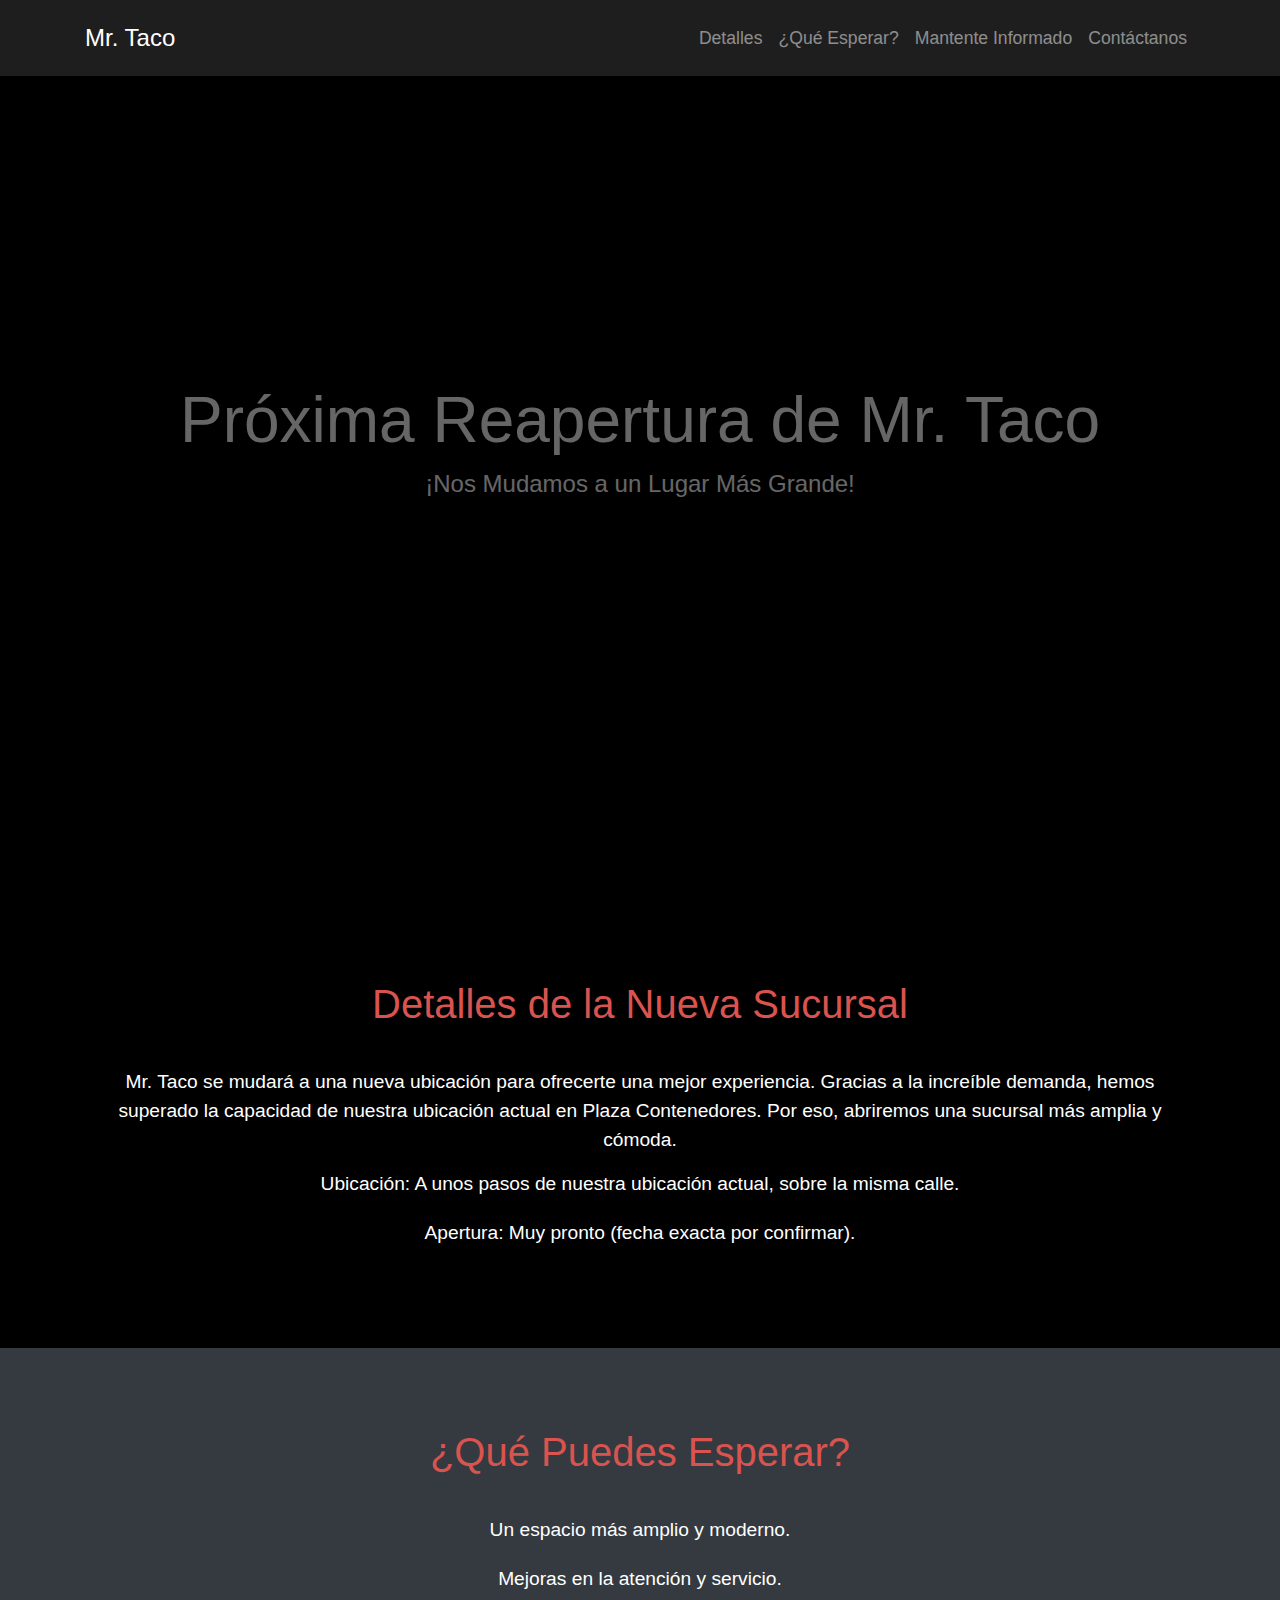
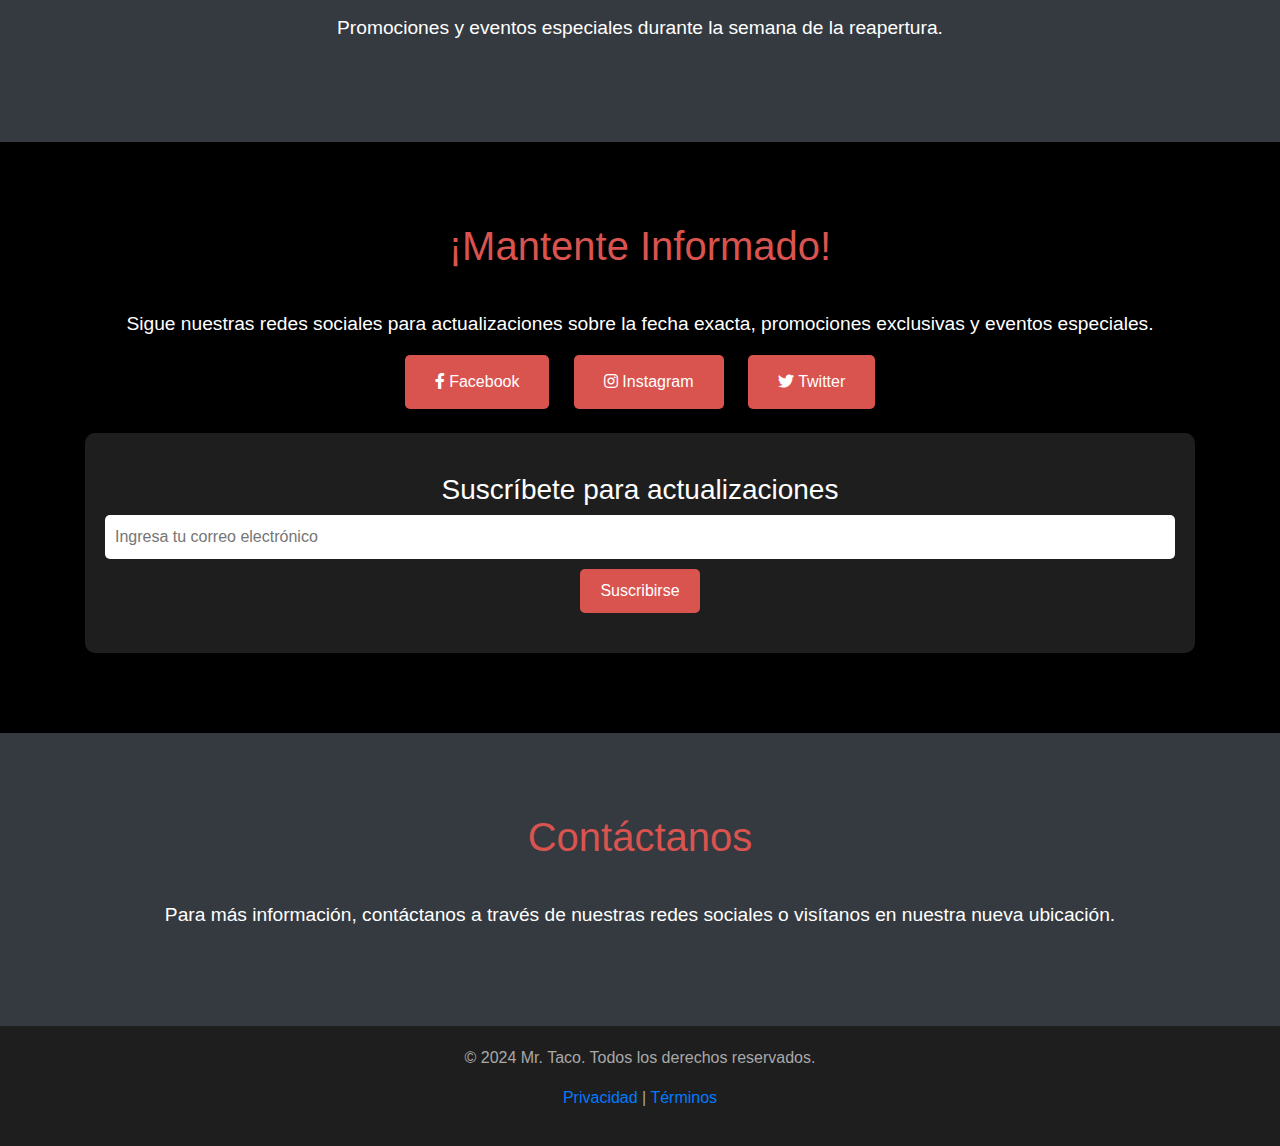
<file: mrtaco7.html>
<!DOCTYPE html>
<html lang="es">
<head>
    <meta charset="UTF-8">
    <meta name="viewport" content="width=device-width, initial-scale=1.0">
    <title>Próxima Reapertura de Mr. Taco</title>
    <link rel="stylesheet" href="https://cdnjs.cloudflare.com/ajax/libs/font-awesome/5.15.3/css/all.min.css">
    <link rel="stylesheet" href="https://stackpath.bootstrapcdn.com/bootstrap/4.5.2/css/bootstrap.min.css">
    <style>
        body {
            background-color: #000;
            color: #fff;
            font-family: 'Helvetica Neue', Helvetica, Arial, sans-serif;
        }
        .navbar {
            background-color: #1e1e1e;
            padding: 15px 0;
        }
        .navbar-brand {
            color: #d9534f;
            font-size: 1.5rem;
        }
        .navbar-nav .nav-link {
            color: #f0f0f0;
            font-size: 1.1rem;
        }
        .hero {
            background: url('https://via.placeholder.com/1920x1080') no-repeat center center;
            background-size: cover;
            height: 100vh;
            display: flex;
            align-items: center;
            justify-content: center;
            text-align: center;
            position: relative;
        }
        .hero::after {
            content: '';
            position: absolute;
            top: 0;
            left: 0;
            width: 100%;
            height: 100%;
            background: rgba(0, 0, 0, 0.6);
        }
        .hero h1 {
            color: #fff;
            font-size: 4rem;
            text-shadow: 2px 2px 4px rgba(0, 0, 0, 0.8);
            z-index: 1;
        }
        .hero p {
            font-size: 1.5rem;
            z-index: 1;
        }
        .section {
            padding: 80px 0;
            text-align: center;
        }
        .section h2 {
            color: #d9534f;
            margin-bottom: 40px;
            font-size: 2.5rem;
        }
        .section p, .section ul {
            font-size: 1.2rem;
        }
        .section ul {
            list-style: none;
            padding: 0;
        }
        .section ul li {
            margin-bottom: 20px;
        }
        .social-media a {
            display: inline-block;
            margin: 0 10px;
            padding: 15px 30px;
            color: #fff;
            background-color: #d9534f;
            border-radius: 5px;
            text-decoration: none;
            transition: background-color 0.3s;
        }
        .social-media a:hover {
            background-color: #c7473c;
        }
        .newsletter {
            background-color: #1e1e1e;
            padding: 40px 20px;
            border-radius: 10px;
        }
        .newsletter input[type="email"] {
            width: 100%;
            padding: 10px;
            border: none;
            border-radius: 5px;
            margin-bottom: 10px;
        }
        .newsletter button {
            padding: 10px 20px;
            background-color: #d9534f;
            border: none;
            border-radius: 5px;
            color: #fff;
            cursor: pointer;
            transition: background-color 0.3s;
        }
        .newsletter button:hover {
            background-color: #c7473c;
        }
        footer {
            background-color: #1e1e1e;
            padding: 20px;
            text-align: center;
        }
        footer p {
            color: #a9a9a9;
        }
    </style>
</head>
<body data-spy="scroll" data-target="#navbar" data-offset="70">
    <nav class="navbar navbar-expand-lg navbar-dark fixed-top" id="navbar">
        <div class="container">
            <a class="navbar-brand" href="#">Mr. Taco</a>
            <button class="navbar-toggler" type="button" data-toggle="collapse" data-target="#navbarNav" aria-controls="navbarNav" aria-expanded="false" aria-label="Toggle navigation">
                <span class="navbar-toggler-icon"></span>
            </button>
            <div class="collapse navbar-collapse" id="navbarNav">
                <ul class="navbar-nav ml-auto">
                    <li class="nav-item"><a class="nav-link" href="#details">Detalles</a></li>
                    <li class="nav-item"><a class="nav-link" href="#expect">¿Qué Esperar?</a></li>
                    <li class="nav-item"><a class="nav-link" href="#stay-informed">Mantente Informado</a></li>
                    <li class="nav-item"><a class="nav-link" href="#contact">Contáctanos</a></li>
                </ul>
            </div>
        </div>
    </nav>

    <div class="hero" id="hero">
        <div class="container">
            <h1>Próxima Reapertura de Mr. Taco</h1>
            <p class="lead">¡Nos Mudamos a un Lugar Más Grande!</p>
        </div>
    </div>

    <div class="section" id="details">
        <div class="container">
            <h2>Detalles de la Nueva Sucursal</h2>
            <p>Mr. Taco se mudará a una nueva ubicación para ofrecerte una mejor experiencia. Gracias a la <span class="highlight">increíble demanda</span>, hemos superado la capacidad de nuestra ubicación actual en Plaza Contenedores. Por eso, abriremos una <span class="highlight">sucursal más amplia y cómoda</span>.</p>
            <ul>
                <li><span class="bold underline">Ubicación:</span> A unos pasos de nuestra ubicación actual, sobre la misma calle.</li>
                <li><span class="bold underline">Apertura:</span> Muy pronto (fecha exacta por confirmar).</li>
            </ul>
        </div>
    </div>

    <div class="section bg-dark" id="expect">
        <div class="container">
            <h2>¿Qué Puedes Esperar?</h2>
            <ul>
                <li>Un espacio más <span class="highlight">amplio y moderno</span>.</li>
                <li>Mejoras en la <span class="highlight">atención y servicio</span>.</li>
                <li><span class="highlight">Promociones</span> y <span class="highlight">eventos especiales</span> durante la semana de la reapertura.</li>
            </ul>
        </div>
    </div>

    <div class="section" id="stay-informed">
        <div class="container">
            <h2>¡Mantente Informado!</h2>
            <p>Sigue nuestras redes sociales para actualizaciones sobre la fecha exacta, promociones exclusivas y eventos especiales.</p>
            <div class="social-media">
                <a href="https://facebook.com" target="_blank"><i class="fab fa-facebook-f"></i> Facebook</a>
                <a href="https://instagram.com" target="_blank"><i class="fab fa-instagram"></i> Instagram</a>
                <a href="https://twitter.com" target="_blank"><i class="fab fa-twitter"></i> Twitter</a>
            </div>
            <div class="newsletter mt-4">
                <h3>Suscríbete para actualizaciones</h3>
                <form>
                    <input type="email" placeholder="Ingresa tu correo electrónico">
                    <button type="submit">Suscribirse</button>
                </form>
            </div>
        </div>
    </div>

    <div class="section bg-dark" id="contact">
        <div class="container">
            <h2>Contáctanos</h2>
            <p>Para más información, contáctanos a través de nuestras redes sociales o visítanos en nuestra nueva ubicación.</p>
        </div>
    </div>

    <footer>
        <p>&copy; 2024 Mr. Taco. Todos los derechos reservados.</p>
        <p><a href="#">Privacidad</a> | <a href="#">Términos</a></p>
    </footer>

    <script src="https://code.jquery.com/jquery-3.5.1.slim.min.js"></script>
    <script src="https://cdn.jsdelivr.net/npm/@popperjs/core@2.5.4/dist/umd/popper.min.js"></script>
    <script src="https://stackpath.bootstrapcdn.com/bootstrap/4.5.2/js/bootstrap.min.js"></script>
</body>
</html>
</file>
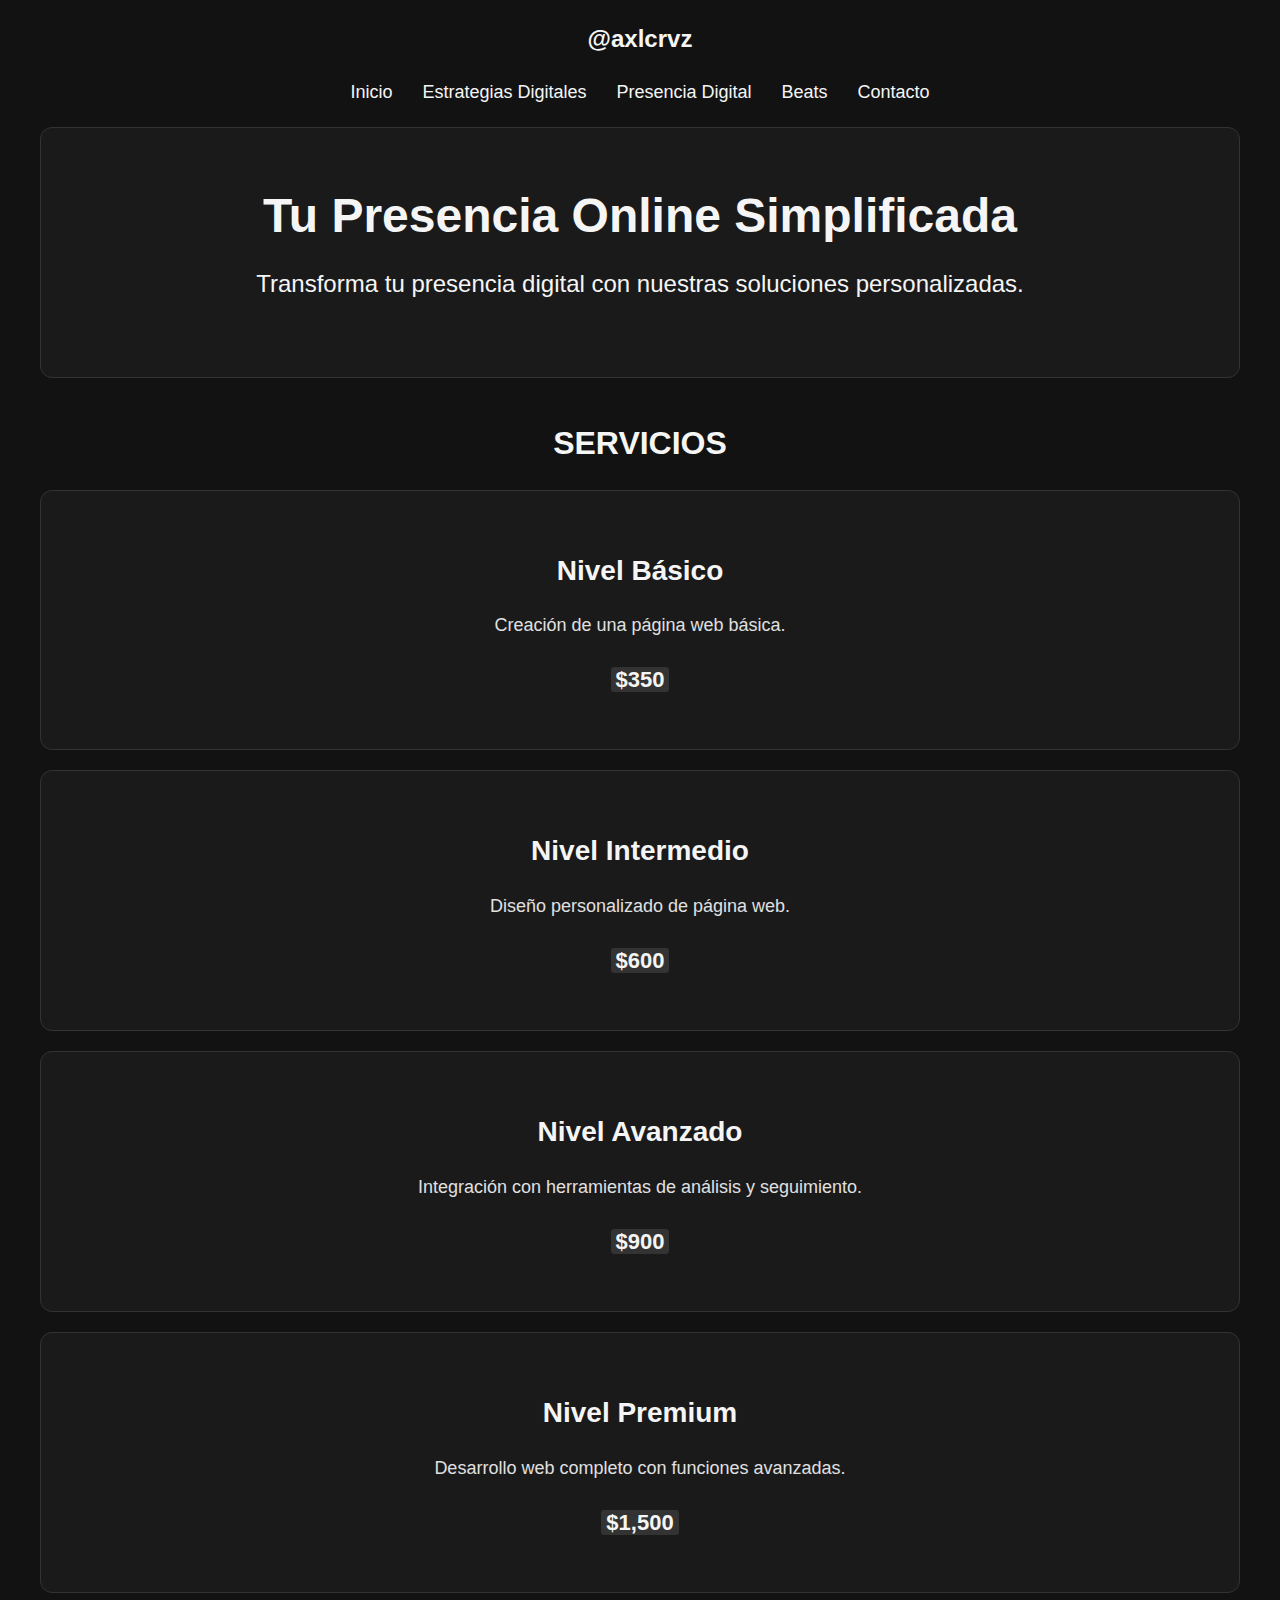
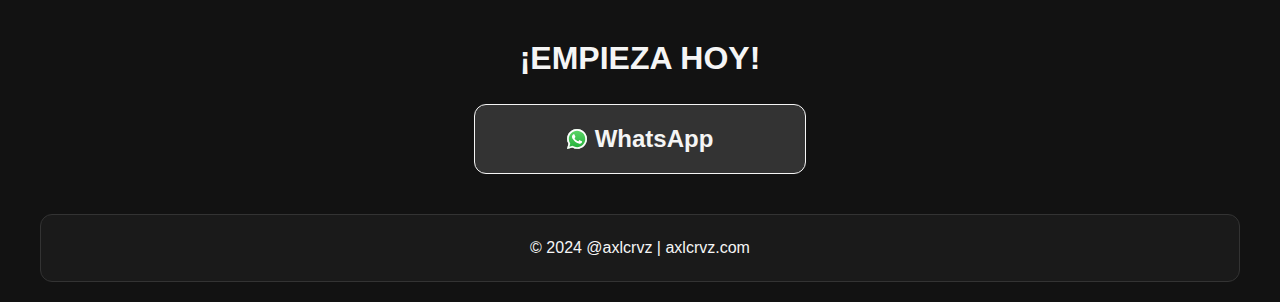
<file: presencia-digital.html>
<!DOCTYPE html>
<html lang="es">
<head>
    <meta charset="UTF-8">
    <meta name="viewport" content="width=device-width, initial-scale=1.0">
    <title>Presencia Online</title>
    <link rel="stylesheet" href="styles.css">
</head>
<body>
    <div class="container">
                <!-- Profile Section -->
        <div class="profile">
            <h2>@axlcrvz</h2>
        </div>
                <!-- Navigation Section -->
        <nav class="nav">
            <a href="index.html">Inicio</a>
            <a href="estrategias-digitales.html">Estrategias Digitales</a>
            <a href="presencia-digital.html">Presencia Digital</a>
            <a href="beats.html">Beats</a>
            <a href="contacto.html">Contacto</a>
        </nav>
        <!-- Header Section -->
        <header class="header">
            <h1>Tu Presencia Online Simplificada</h1>
            <p>Transforma tu presencia digital con nuestras soluciones personalizadas.</p>
        </header>

        <!-- Services Section -->
        <section>
            <h2 class="section-title">Servicios</h2>
            <div class="service">
                <h3 class="service-title">Nivel Básico</h3>
                <p class="service-description">Creación de una página web básica.</p>
                <p class="service-price"><span class="highlight">$350</span></p>
            </div>
            <div class="service">
                <h3 class="service-title">Nivel Intermedio</h3>
                <p class="service-description">Diseño personalizado de página web.</p>
                <p class="service-price"><span class="highlight">$600</span></p>
            </div>
            <div class="service">
                <h3 class="service-title">Nivel Avanzado</h3>
                <p class="service-description">Integración con herramientas de análisis y seguimiento.</p>
                <p class="service-price"><span class="highlight">$900</span></p>
            </div>
            <div class="service">
                <h3 class="service-title">Nivel Premium</h3>
                <p class="service-description">Desarrollo web completo con funciones avanzadas.</p>
                <p class="service-price"><span class="highlight">$1,500</span></p>
            </div>
        </section>

        <!-- Call to Action Section -->
        <section>
            <h2 class="section-title">¡EMPIEZA HOY!</h2>
            <a href="mailto:info@tuempresa.com" class="cta-button"><img class="icon" src="icons/whatsapp.svg">WhatsApp</a>
        </section>

                <!-- Footer Section -->
        <footer class="footer">
            <p>&copy; 2024 @axlcrvz | axlcrvz.com</p>
        </footer>
    </div>
</body>
</html>
</file>
<file: styles.css>
body {
    font-family: 'Helvetica Neue', Arial, sans-serif;
    line-height: 1.6;
    margin: 0;
    padding: 0;
    background-color: #121212;
    color: #e0e0e0;
}

.container {
    max-width: 1200px;
    margin: auto;
    padding: 20px;
}

.header {
    text-align: center;
    padding: 50px 20px;
    background-color: #1a1a1a;
    color: #f5f5f5;
    border-radius: 12px;
    border: 1px solid #333;
}

.header h1 {
    margin: 0;
    font-size: 48px;
}

.header p {
    font-size: 24px;
    margin-top: 10px;
}

.nav {
    display: flex;
    justify-content: center;
    margin: 20px 0;
}

.nav a {
    color: #f5f5f5;
    text-decoration: none;
    margin: 0 15px;
    font-size: 18px;
}

.nav a:hover {
    text-decoration: underline;
}

.section-title {
    font-size: 32px;
    margin: 40px 0 20px;
    color: #f5f5f5;
    text-align: center;
    text-transform: uppercase;
}

.embed-container {
    margin: 20px 0;
}

.cta-button {
    display: block;
    width: 80%;
    max-width: 300px;
    margin: 20px auto;
    padding: 15px;
    text-align: center;
    background-color: #333;
    color: #f5f5f5;
    text-decoration: none;
    border-radius: 12px;
    font-size: 24px;
    font-weight: bold;
    border: 1px solid #f5f5f5;
    transition: background-color 0.3s ease;
}

.cta-button:hover {
    background-color: #444;
}

.footer {
    text-align: center;
    padding: 20px;
    background-color: #1a1a1a;
    color: #f5f5f5;
    margin-top: 40px;
    border-radius: 12px;
    border: 1px solid #333;
}

.footer p {
    margin: 0;
}

.profile {
    display: flex;
    align-items: center;
    justify-content: center;
    margin-bottom: 20px;
}

.profile img {
    border-radius: 50%;
    width: 100px;
    height: 100px;
    justify-content: center;
}

.profile h2 {
    margin: 0;
    font-size: 24px;
    color: #f5f5f5;
}

.service {
    background-color: #1a1a1a;
    border-radius: 12px;
    margin-bottom: 20px;
    padding: 30px;
    border: 1px solid #333;
}

.service-title {
    font-size: 28px;
    margin-bottom: 15px;
    color: #f5f5f5;
    text-align: center;
}

.service-description {
    font-size: 18px;
    margin-bottom: 20px;
    text-align: center;
}

.service-price {
    font-size: 22px;
    font-weight: bold;
    color: #f5f5f5;
    text-align: center;
}

.icon {
    padding: 0px 8px 3.5px 0px;
    vertical-align: middle;
    width: 20px;
    height: 20px;
}

.socials {
    display: flex;
    flex-wrap: wrap;
    justify-content: center;
    gap: 10px;
    margin: 20px 0;
}

.social-button {
    display: flex;
    align-items: center;
    padding: 10px 20px;
    background-color: #333;
    color: #f5f5f5;
    text-decoration: none;
    border-radius: 12px;
    transition: background-color 0.3s ease;
    border: 1px solid #f5f5f5;
}

.social-button .icon {
    width: 24px;
    height: 24px;
    margin-right: 10px;
}

.social-button:hover {
    background-color: #444;
}

.socials .social-button {
    display: block;
    width: 80%;
    max-width: 300px;
    margin: 10px auto;
    padding: 15px;
    text-align: center;
    background-color: #333;
    color: #f5f5f5;
    text-decoration: none;
    border-radius: 12px;
    font-size: 20px;
    border: 1px solid #f5f5f5;
    transition: background-color 0.3s ease;
}

.testimonials {
    margin: 40px 0;
    text-align: center;
}

.testimonial {
    display: flex-inline;
    justify-content: center;
    background-color: #1a1a1a;
    border-radius: 12px;
    padding: 20px;
    margin-bottom: 20px;
    border: 1px solid #333;
}

.testimonial img {
    border-radius: 50%;
    width: 80px;
    height: 80px;
    justify-content: center;
}

.testimonial h4 {
    font-size: 22px;
    margin: 0;
    color: #f5f5f5;
    text-align: center;
}

.highlight {
    background-color: #333;
    color: #f5f5f5;
    padding: 0 5px;
    border-radius: 3px;
}

.underline {
    text-decoration: underline;
}

.bold {
    font-weight: bold;
}

.socials {
    text-align: center;
    padding: 50px 20px;
    background-color: #1a1a1a;
    color: #f5f5f5;
    margin-top: 40px;
    border-radius: 12px;
    border: 1px solid #333;
}

.socials h2 {
    font-size: 24px;
    margin-bottom: 20px;
}

.socials a {
    display: inline-block;
    margin: 0 10px;
    font-size: 20px;
    color: #f5f5f5;
    text-decoration: none;
}

.socials a:hover {
    color: #ffffff;
}
</file>
